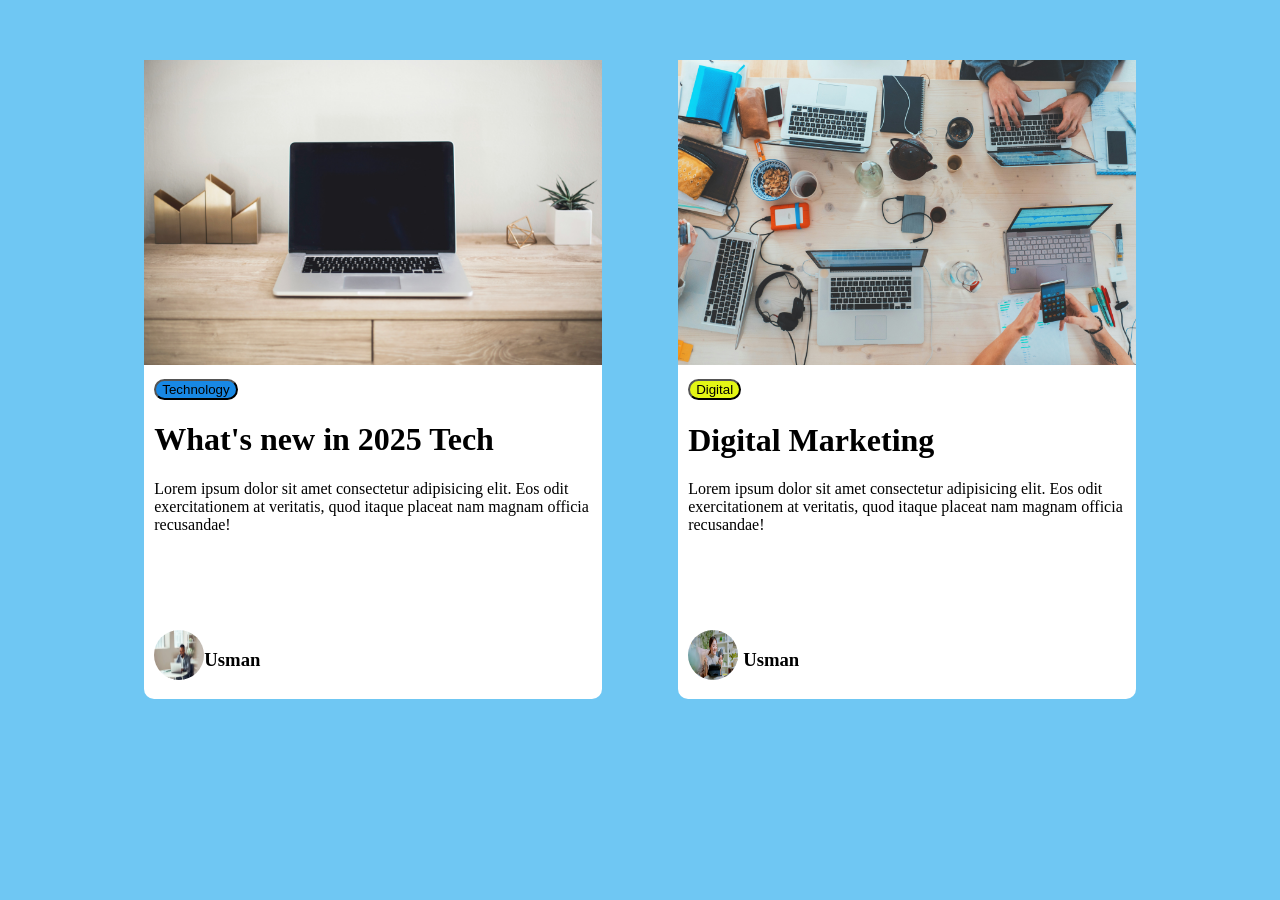
<file: Navtech/index.html>
<!DOCTYPE html>
<html lang="en">
  <head>
    <meta charset="UTF-8" />
    <meta name="viewport" content="width=device-width, initial-scale=1.0" />
    <title>Navtech</title>
    <link rel="stylesheet" href="style.css" />
  </head>
  <body class="body">
    <div class="cards">
      <card class="card1">
        <div class="image">
          <img src="Images/tech.jpg" alt="" />
        </div>
        <div class="detail">
          <div>
            <button class="btn" id="btn1">Technology</button>
          </div>
          <div>
            <h1>What's new in 2025 Tech</h1>
          </div>
          <div>
            <p>
              Lorem ipsum dolor sit amet consectetur adipisicing elit. Eos odit
              exercitationem at veritatis, quod itaque placeat nam magnam
              officia recusandae!
            </p>
          </div>

          <div class="rounded">
            <div>
              <img
                class="img"
                src="Images/men.webp"
                alt=""
                width="50"
                height="50"
              />
            </div>
            <div>
              <h3>Usman</h3>
            </div>
          </div>
        </div>
      </card>

      <card class="card2">
        <div class="image">
          <img src="Images/digital.jpg" alt="" />
        </div>
        <div class="detail">
          <div>
            <button class="btn" id="btn2">Digital</button>
          </div>
          <div>
            <h1>Digital Marketing</h1>
          </div>
          <div>
            <p>
              Lorem ipsum dolor sit amet consectetur adipisicing elit. Eos odit
              exercitationem at veritatis, quod itaque placeat nam magnam
              officia recusandae!
            </p>
          </div>

          <div class="rounded">
            <div>
              <img
                class="img"
                src="Images/women.webp"
                alt=""
                width="50"
                height="50"
              />
            </div>
            <div class="para">
              <h3>Usman</h3>
            </div>
          </div>
        </div>
      </card>
    </div>
  </body>
</html>
</file>
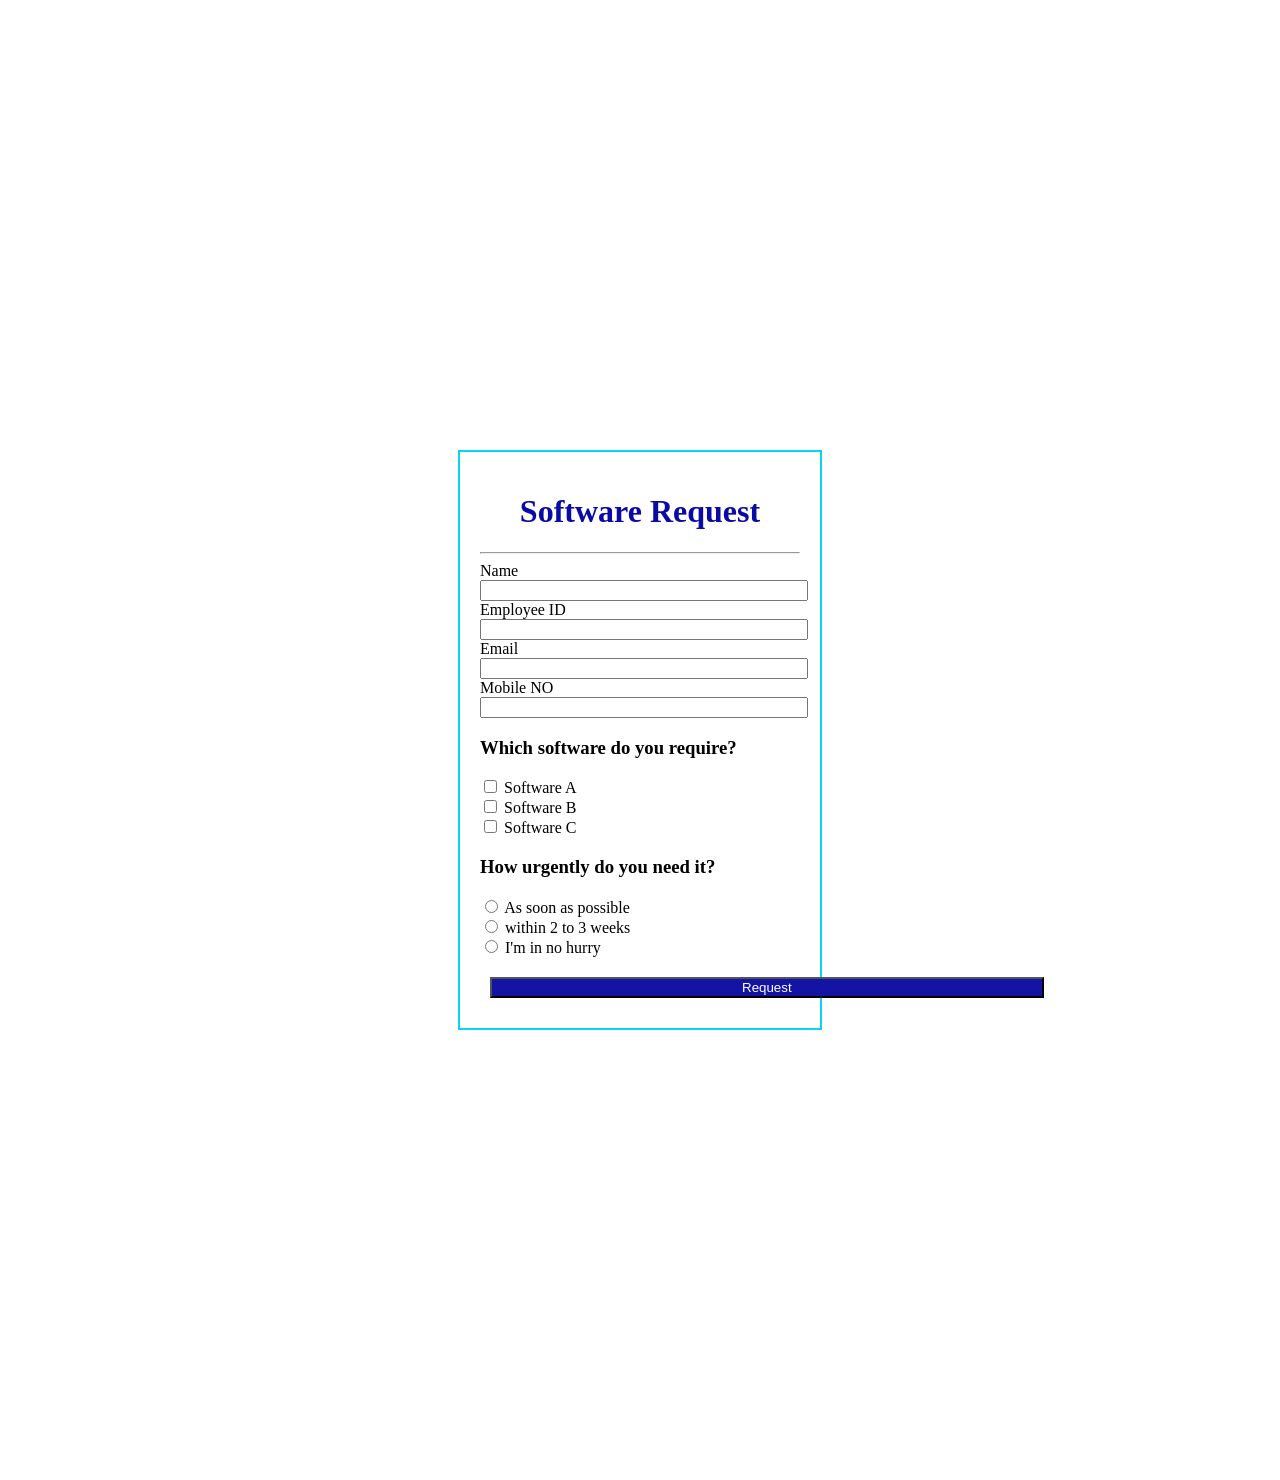
<file: Navtech/form.html>
<!DOCTYPE html>
<html lang="en">
  <head>
    <meta charset="UTF-8" />
    <meta name="viewport" content="width=device-width, initial-scale=1.0" />
    <title>Form</title>
    <link rel="stylesheet" href="form.css" />
  </head>
  <body>
    <div class="body">
      <form class="form">
        <h1>Software Request</h1>
        <hr />
        <label class="label" id="name" for="name"> Name </label>
        <br />
        <input class="box" type="text" />
        <br />
        <label class="label" for="employeid"> Employee ID </label>
        <br />
        <input class="box" type="number" />
        <br />
        <label class="label" for="email"> Email </label>
        <br />
        <input class="box" type="email" />
        <br />
        <label class="label" for="mobileno"> Mobile NO </label>
        <br />
        <input class="box" type="number" />
        <h3>Which software do you require?</h3>

        <input type="checkbox" id="a" />
        <label for="a"> Software A </label>
        <br />
        <input type="checkbox" id="b" />
        <label for="b"> Software B </label>
        <br />
        <input type="checkbox" id="c" />
        <label for="c"> Software C </label>

        <h3>How urgently do you need it?</h3>

        <input type="radio" name="time" id="soon" />
        <label for="soon"> As soon as possible </label>
        <br />
        <input type="radio" name="time" id="weeks" />
        <label for="weeks"> within 2 to 3 weeks </label>
        <br />
        <input type="radio" name="time" id="no" />
        <label for="no"> I'm in no hurry </label>
        <br />
        <button class="btn3">Request</button>
      </form>
    </div>
  </body>
</html>
</file>
<file: Navtech/style.css>
.body{
    background-color: rgb(111, 199, 243);
}
.cards{
    display: flex;
    margin: 60px;
    justify-content: space-evenly;
   
}

.card1{
    background-color: white;
   width: 40%;
   border-radius: 10px;
}

.card2{
    background-color: white;
    width: 40%;
    border-radius: 10px;
}

.image img{
    width: 100%;
}
.detail{
    padding: 10px;
}
.rounded{
    display: flex;
    padding-top: 80px;
    margin: 0px;
   
}
.para{
      margin-left: 5px;
      margin-top: 0%;
}
#btn1{
     border-radius: 50px;
     background-color: rgb(24, 136, 228);
}
#btn2{
    border-radius: 50px;
    background-color: rgb(227, 246, 21);
}
.img{
    border-radius: 100px;
    
}

.btn:hover{

    background-color: white;
    color: gray;
    border: none;
    transition-duration: 0.4s ;
    cursor: pointer;
}
</file>
<file: Navtech/form.css>
.form{
    padding: 20px;
    border: 2px solid rgb(8, 212, 248);
    align-items: center;
    margin: 50vh;

    
    
    
}
.box{
    width: 100%;
}
.label{
     margin-top: 20px;
     padding-top: 10px;
}
h1{
    color: rgb(10, 10, 166);
    text-align: Center;
}
.btn3{
    margin: 10px;
    margin-top: 20px;
    padding-left: 250px;
    padding-right: 250px;
    background-color: rgb(19, 19, 164);
    color: white;
}
</file>
